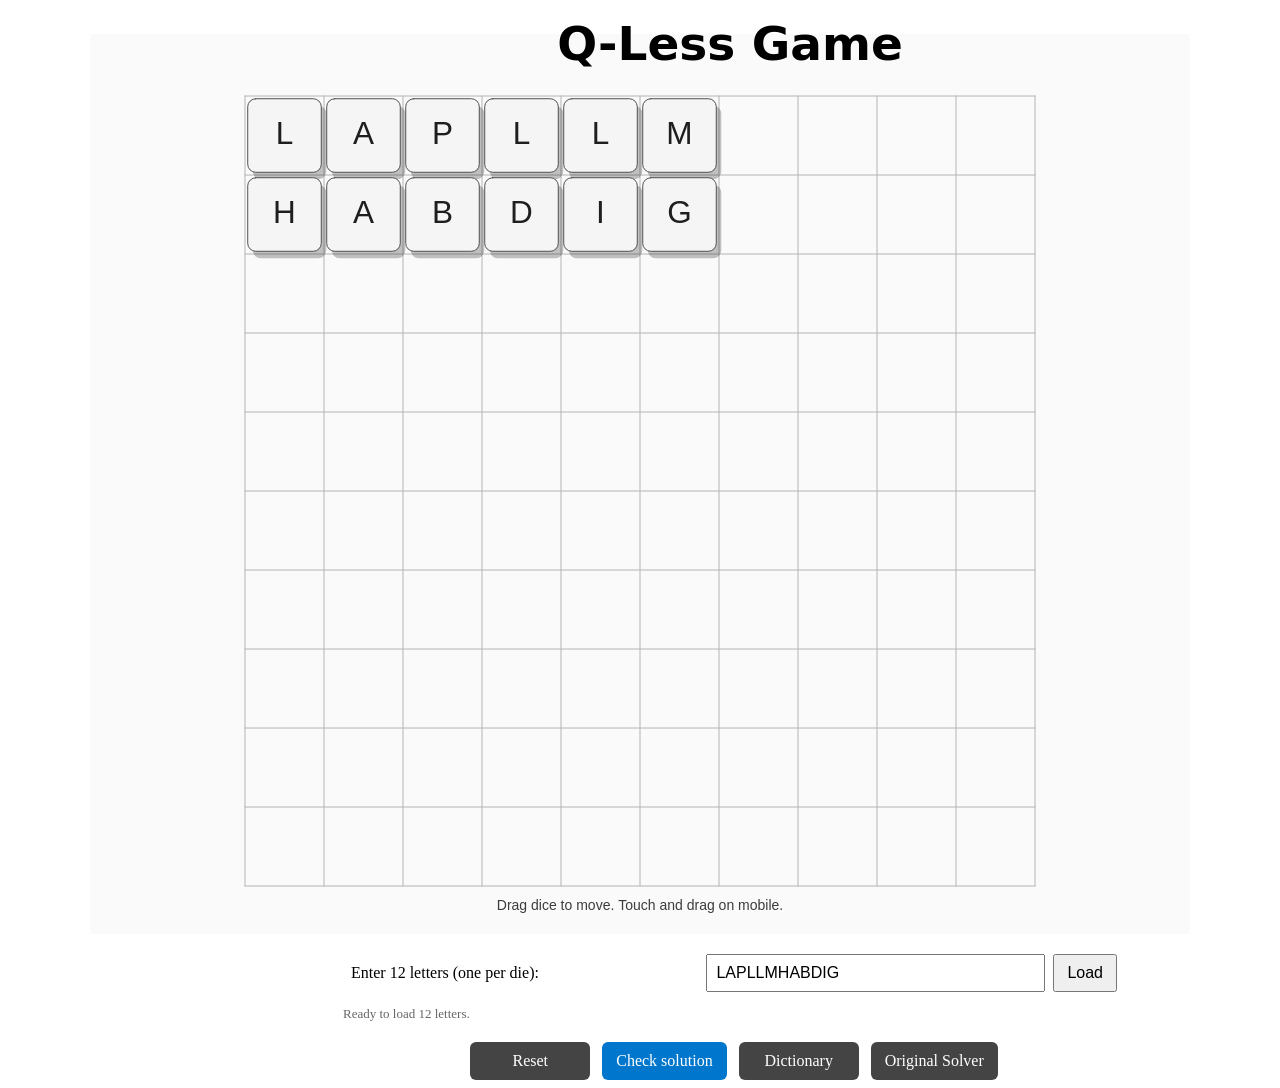
<file: index.html>
<!DOCTYPE html>
<html lang="en">
  <head>
    <meta charset="utf-8" />
    <meta name="viewport" content="width=device-width, initial-scale=1.0, viewport-fit=cover">

    <title>Q-Less Dice</title>

    <link rel="stylesheet" type="text/css" href="style.css">

    <script src="libraries/p5.min.js"></script>
    <script src="libraries/p5.sound.min.js"></script>
  </head>

  <body>
    <script src="sketch.js"></script>

    <div id="pageContainer">

    <div id="titleWrapper" style="width:100%;max-width:720px;margin:6px auto;padding:6px;text-align:center;">
      <h1 style="margin:0;font-weight:600;font-family:system-ui,-apple-system,Segoe UI,Roboto,Helvetica,Arial;">Q-Less Game</h1>
    </div>

    <br/>

    <form id="diceForm">
    <div id="controls" style="width:100%;max-width:720px;margin:12px auto;padding:8px;display:flex;gap:8px;align-items:center;flex-wrap:wrap;">
      <br/>
      <label for="diceInput" style="flex:1 1 320px;min-width:180px;white-space:normal;word-break:break-word;">Enter 12 letters (one per die):</label>
      <br/>
      <input id="diceInput" type="text" maxlength="12" placeholder="e.g. ABCDEFGHIJKL" style="flex:2 1 300px;padding:8px;font-size:16px;" />
      <button id="loadBtn" disabled style="padding:8px 12px;font-size:16px;">Load</button>
      <div id="ctrlMsg" style="width:100%;color:#666;font-size:13px;margin-top:6px;white-space:normal;word-break:break-word;"></div>
      <br/>
      <div class="btn-row">
        <a id="resetCanvasBtn" href="#" class="btn-secondary">Reset</a>
        <a id="checkLink" href="#" class="btn-primary">Check solution</a>
        <a id="dictLink" href="https://chaoaj.github.io/qless-solve/" class="btn-secondary" target="_blank">Dictionary</a>
        <a id="cgiLink" href="#" class="btn-secondary">Original Solver</a>
      </div>

    </div>
    </form>

    <script>
      // validate input to enable Load button only when exactly 12 letters
      const input = document.getElementById('diceInput');
      const loadBtn = document.getElementById('loadBtn');
      const ctrlMsg = document.getElementById('ctrlMsg');

      function validateInput() {
        const val = (input.value || '').replace(/[^a-zA-Z]/g, '');
        input.value = val.toUpperCase();
        if (val.length === 12) {
          loadBtn.disabled = false;
          ctrlMsg.textContent = 'Ready to load 12 letters.';
        } else {
          loadBtn.disabled = true;
          ctrlMsg.textContent = 'Please enter exactly 12 letters.';
        }
      }

      input.addEventListener('input', validateInput);

      loadBtn.addEventListener('click', () => {
        const v = (input.value || '').replace(/[^A-Z]/g, '');
        if (v.length !== 12) return;
        // call global function provided by sketch.js
        if (window.loadDiceFromString) {
          const ok = window.loadDiceFromString(v);
          ctrlMsg.textContent = ok ? 'Loaded letters onto dice.' : 'Failed to load dice.';
        } else {
          ctrlMsg.textContent = 'Game not initialized yet. Try again in a moment.';
        }
      });

      const resetBtn = document.getElementById('resetCanvasBtn');
      if (resetBtn) {
        resetBtn.addEventListener('click', (e) => {
          e.preventDefault();
          // reload the page to get a fresh set of dice
          location.reload();
        });
      }

      // initial message
      ctrlMsg.textContent = 'Please enter exactly 12 letters.';
    </script>

    <script>
      const checkLink = document.getElementById('checkLink');
      const dictLink = document.getElementById('dictLink');
      const checkMsg = document.getElementById('checkMsg');
      function openSolver() {
        // prefer letters from the form input so Check uses exactly what's shown to the user
        let letters = '';
        const input = document.getElementById('diceInput');
        if (input) {
          letters = (input.value || '').replace(/[^A-Z]/gi, '').toUpperCase();
        }
        // fallback to sketch-provided letters if the form isn't populated
        if (!letters || letters.length !== 12) {
          if (typeof window.getDiceLetters === 'function') {
            const g = window.getDiceLetters() || '';
            if (g && g.length === 12) letters = g;
          }
        }

        if (!letters || letters.length !== 12) {
          if (checkMsg) checkMsg.textContent = 'Please ensure all 12 dice have letters before checking.';
          return false;
        }

        // open dictionary with letters query (same param as the CGI)
        const dictBase = 'https://chaoaj.github.io/qless-solve/?letters=';
        const url = dictBase + encodeURIComponent(letters);
        window.open(url, '_blank');
        return true;
      }

      // wire the check link
      if (checkLink) {
        checkLink.addEventListener('click', function(e){
          e.preventDefault();
          openSolver();
        });
      }

      // wire the original CGI solver link as a separate button
      const cgiLink = document.getElementById('cgiLink');
      function openSolverCGI() {
        let letters = '';
        const input = document.getElementById('diceInput');
        if (input) {
          letters = (input.value || '').replace(/[^A-Z]/gi, '').toUpperCase();
        }
        if (!letters || letters.length !== 12) {
          if (typeof window.getDiceLetters === 'function') {
            const g = window.getDiceLetters() || '';
            if (g && g.length === 12) letters = g;
          }
        }
        if (!letters || letters.length !== 12) return false;
        const base = 'https://the-chaos.com/cgi-bin/qless-solver.cgi?letters=';
        const url = base + encodeURIComponent(letters);
        window.open(url, '_blank');
        return true;
      }

      if (cgiLink) {
        cgiLink.addEventListener('click', function(e){
          e.preventDefault();
          openSolverCGI();
        });
      }
    </script>

    <script>
      // Populate the `#diceInput` with the initial rolled dice letters when available.
      (function(){
        const inputEl = () => document.getElementById('diceInput');
        const tryPopulate = () => {
          if (typeof window.getDiceLetters !== 'function') return false;
          const letters = window.getDiceLetters();
          if (!letters || letters.length !== 12) return false;
          const input = inputEl();
          if (!input) return true; // nothing to do
          input.value = letters;
          // run validation to enable the Load button and show message
          if (typeof validateInput === 'function') validateInput();
          if (typeof window.enableDiceControls === 'function') window.enableDiceControls();
          return true;
        };

        // poll briefly until the letters are ready (max ~2s)
        let attempts = 0;
        const maxAttempts = 40;
        const id = setInterval(() => {
          attempts++;
          if (tryPopulate() || attempts >= maxAttempts) clearInterval(id);
        }, 50);

        // also try once on load
        window.addEventListener('load', tryPopulate, {passive:true});
      })();
    </script>

    </div><!-- /#pageContainer -->
  </body>
</html>
</file>
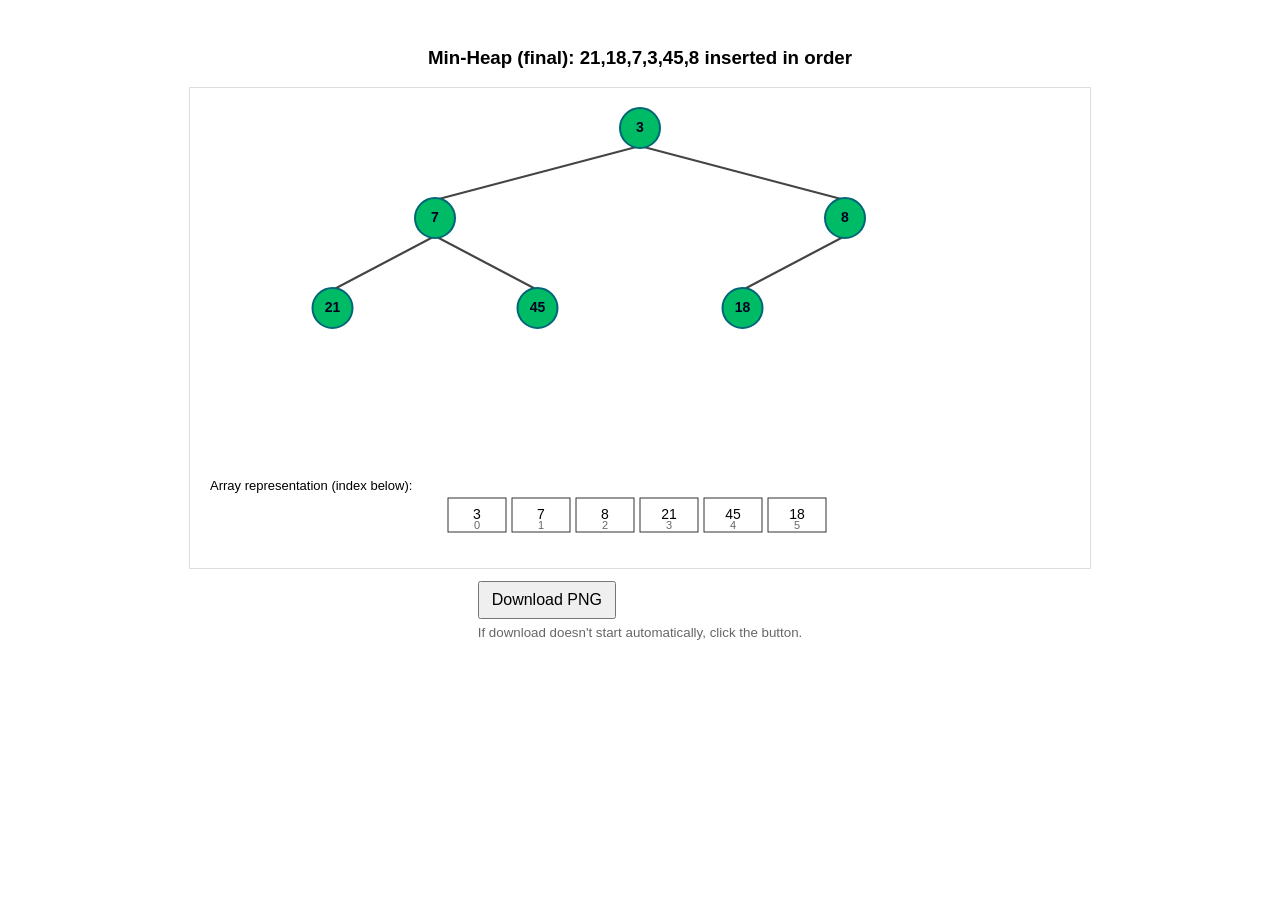
<file: heap_export.html>
<!doctype html>
<html lang="en">
<head>
  <meta charset="utf-8" />
  <meta name="viewport" content="width=device-width,initial-scale=1" />
  <title>Min-Heap Export</title>
  <style>
    body{font-family: Arial, Helvetica, sans-serif;display:flex;flex-direction:column;align-items:center;padding:20px}
    canvas{border:1px solid #ddd}
    button{margin-top:12px;padding:8px 12px;font-size:16px}
  </style>
</head>
<body>
  <h3>Min-Heap (final): 21,18,7,3,45,8 inserted in order</h3>
  <canvas id="c" width="900" height="480"></canvas>
  <div>
    <button id="dl">Download PNG</button>
    <small style="display:block;margin-top:6px;color:#666">If download doesn't start automatically, click the button.</small>
  </div>

  <script>
    const arr = [3,7,8,21,45,18]; // final heap array
    const canvas = document.getElementById('c');
    const ctx = canvas.getContext('2d');
    const W = canvas.width, H = canvas.height;

    function draw() {
      ctx.clearRect(0,0,W,H);
      ctx.fillStyle = '#fff';
      ctx.fillRect(0,0,W,H);

      // draw edges and nodes
      const marginX = 40;
      const topY = 40;
      const levelHeight = 90;

      function pos(i){
        const depth = Math.floor(Math.log2(i+1));
        const levelStart = Math.pow(2,depth)-1;
        const indexInLevel = i - levelStart;
        const nodesInLevel = Math.pow(2,depth);
        const levelWidth = W - marginX*2;
        const x = marginX + (indexInLevel + 0.5) * (levelWidth / nodesInLevel);
        const y = topY + depth * levelHeight;
        return {x,y};
      }

      // draw connecting lines
      ctx.strokeStyle = '#444';
      ctx.lineWidth = 2;
      for(let i=0;i<arr.length;i++){
        const left = 2*i+1, right = 2*i+2;
        const p = pos(i);
        if(left < arr.length){
          const c = pos(left);
          ctx.beginPath(); ctx.moveTo(p.x,p.y+18); ctx.lineTo(c.x,c.y-18); ctx.stroke();
        }
        if(right < arr.length){
          const c = pos(right);
          ctx.beginPath(); ctx.moveTo(p.x,p.y+18); ctx.lineTo(c.x,c.y-18); ctx.stroke();
        }
      }

      // draw nodes
      for(let i=0;i<arr.length;i++){
        const p = pos(i);
        ctx.beginPath(); ctx.fillStyle = '#0b6'; ctx.strokeStyle = '#067'; ctx.lineWidth = 2;
        ctx.arc(p.x,p.y,20,0,Math.PI*2); ctx.fill(); ctx.stroke();
        ctx.fillStyle = '#002'; ctx.font = 'bold 14px Arial'; ctx.textAlign='center'; ctx.textBaseline='middle';
        ctx.fillText(String(arr[i]), p.x, p.y);
      }

      // draw array representation at bottom
      const boxW = 64, boxH = 34;
      const startX = (W - (arr.length*boxW)) / 2;
      const baseY = H - 70;
      ctx.fillStyle = '#222'; ctx.font='14px Arial'; ctx.textAlign='center'; ctx.textBaseline='middle';
      for(let i=0;i<arr.length;i++){
        const x = startX + i*boxW;
        ctx.fillStyle = '#fff'; ctx.strokeStyle='#333'; ctx.lineWidth=1; ctx.fillRect(x,baseY,boxW-6,boxH);
        ctx.strokeRect(x,baseY,boxW-6,boxH);
        ctx.fillStyle='#000'; ctx.fillText(String(arr[i]), x + (boxW-6)/2, baseY + boxH/2);
        ctx.fillStyle='#666'; ctx.font='11px Arial'; ctx.fillText(i, x + (boxW-6)/2, baseY + boxH - 6);
        ctx.font='14px Arial';
      }

      // label
      ctx.fillStyle='#000'; ctx.font='13px Arial'; ctx.textAlign='left'; ctx.fillText('Array representation (index below):', 20, baseY - 12);
    }

    draw();

    function downloadPNG(){
      const url = canvas.toDataURL('image/png');
      const a = document.createElement('a');
      a.href = url; a.download = 'min_heap.png';
      document.body.appendChild(a); a.click(); a.remove();
    }

    document.getElementById('dl').addEventListener('click', downloadPNG);

    // try auto-download after short delay (user can cancel or click if blocked)
    setTimeout(()=>{
      try{ downloadPNG(); }catch(e){}
    },700);
  </script>
</body>
</html>
</file>
<file: style.css>
html, body {
  margin: 0;
  padding: 0;
}

canvas {
  display: block;
}

/* Ensure canvas sits behind page controls so buttons receive taps on iPad */
canvas {
  position: relative;
  z-index: 0;
  touch-action: none; /* allow our canvas touch handlers while not blocking DOM controls */
}

/* Prevent overlap on very large viewports */
canvas {
  max-width: 100%;
  height: auto;
}

/* Page container: constrain layout on very large monitors */
#pageContainer {
  width: 100%;
  max-width: 1100px;
  margin: 0 auto;
  padding: 0 16px;
  box-sizing: border-box;
}

#pageContainer { position: relative; z-index: 1; }

/* Ensure controls remain above canvas so taps reach them on touch devices */
#controls {
  position: relative;
  z-index: 10000;
  -webkit-tap-highlight-color: rgba(0,0,0,0);
  touch-action: manipulation;
}

/* Title and button containers should match the grid width and be centered. */
#titleWrapper,
.btn-row {
  max-width: var(--grid-width, 720px);
  margin-left: auto;
  margin-right: auto;
  box-sizing: border-box;
}

/* Ensure the button row itself stays centered inside its container */
.btn-row {
  display: flex;
  justify-content: center;
}

/* Ensure canvas also respects the page max width if created outside container */
canvas {
  max-width: 1100px;
  /* prevent CSS from stretching the canvas element to the container width
     so its DOM size matches the p5 drawing size (used for positioning). */
  width: auto !important;
  margin-left: auto;
  margin-right: auto;
  display: block;
}

/* Ensure wrappers don't overlap canvas or each other on large pages */
#titleWrapper,
#resetWrapper,
#controls {
  box-sizing: border-box;
  position: relative;
  z-index: 1;
  margin-bottom: 18px;
}

/* Make sure inputs/buttons in controls keep sensible widths on wide screens */
#controls input,
#controls button,
#controls label {
  max-width: 100%;
  box-sizing: border-box;
}

/* Ensure some space at the bottom of the page so content doesn't touch edge.
   Increased to account for the bottom button bar and device safe-area. */
body {
  /* base padding plus iOS safe-area inset (home indicator) when available */
  padding-bottom: calc(32px + env(safe-area-inset-bottom));
  /* allow momentum scrolling on iOS when overflow occurs */
  -webkit-overflow-scrolling: touch;
}

/* Ensure page container also respects safe area so content can scroll above
   the home indicator on iOS devices in portrait. */
#pageContainer {
  padding-bottom: calc(16px + env(safe-area-inset-bottom));
}

/* Bottom buttons: fixed at viewport bottom, centered and responsive. */
/* Place the button bar in normal document flow so it sits below the form */
#checkWrapper {
  position: static;
  width: 100%;
  box-sizing: border-box;
  padding: 12px 8px;
  background: transparent;
  box-shadow: none;
  display: flex;
  justify-content: center;
}

.btn-row {
  display: flex;
  gap: 12px;
  align-items: center;
  justify-content: center;
  flex-direction: row;
  flex-wrap: wrap;
  /* make the row occupy its own line inside the controls flex container */
  flex-basis: 100%;
  width: auto;
  max-width: 720px;
  margin: 12px auto 0;
}

.btn-row a,
.btn-row button {
  display: inline-block;
  padding: 10px 14px;
  border-radius: 6px;
  text-decoration: none;
  font-size: 16px;
  box-sizing: border-box;
  min-width: 120px;
  text-align: center;
  border: none;
  cursor: pointer;
}

.btn-primary { background: #0077cc; color: #fff; }
.btn-secondary { background: #444; color: #fff; }

/* Buttons take their natural size (no forced full-width) */
.btn-row button,
.btn-row a {
  width: auto;
  max-width: 240px;
}

@media (max-width: 420px) {
  .btn-row a { min-width: 100px; padding: 10px 12px; font-size: 15px; }
  .btn-row { max-width: 320px; }
}

/* Mobile spacing: ensure title and form have breathing room */
@media (max-width: 900px), (hover: none) {
  #titleWrapper {
    margin-bottom: 18px;
    padding-top: 8px;
  }
  #titleWrapper h1 {
    margin-bottom: 8px;
  }
  #controls {
    margin-top: 8px;
    padding-top: 6px;
    gap: 10px;
  }
  #controls label {
    display: block;
    margin-bottom: 8px;
  }
}
</file>
